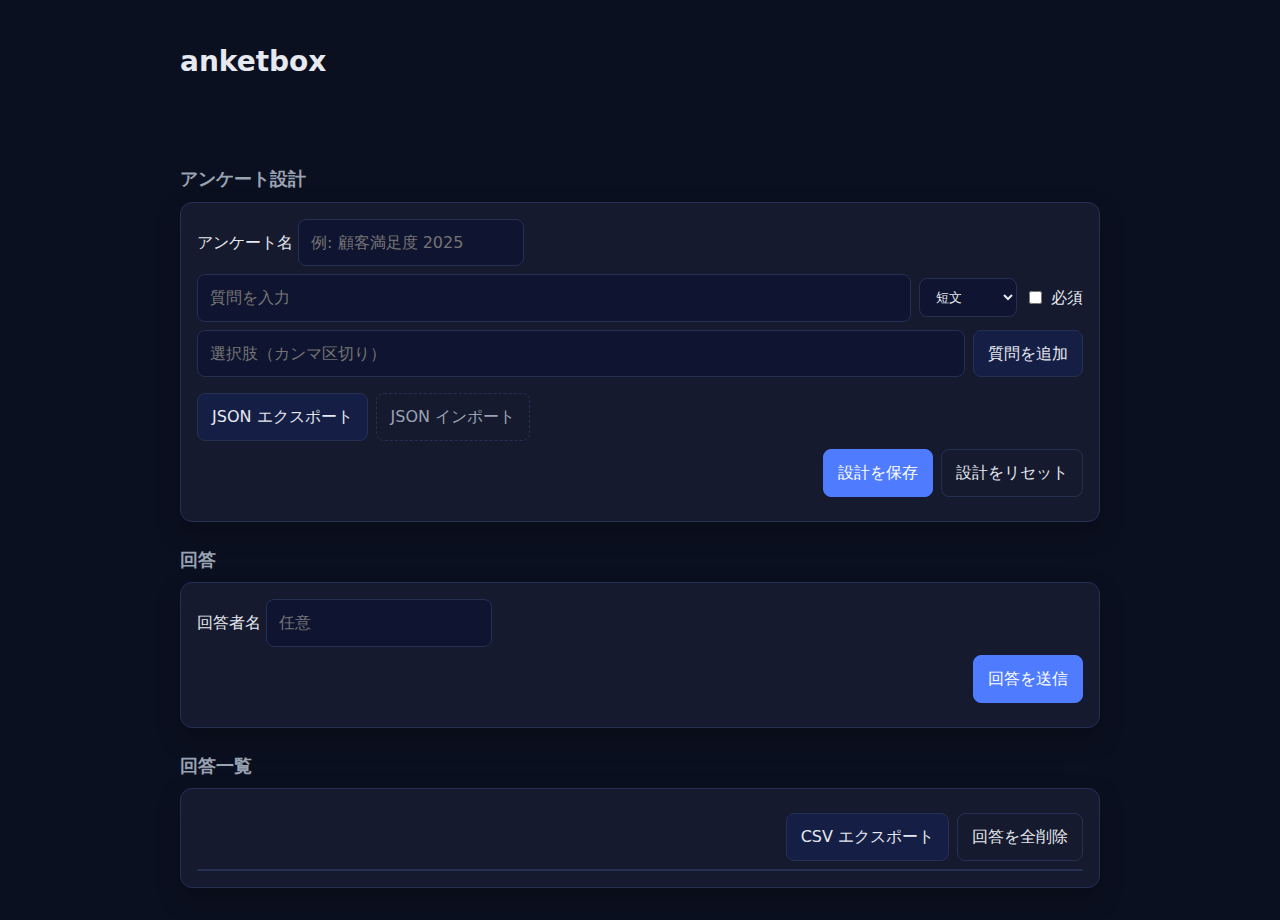
<file: index.html>
﻿<!doctype html>
<html lang="ja">
<head>
  <meta charset="utf-8">
  <meta name="viewport" content="width=device-width, initial-scale=1">
  <title>anketbox</title>
  <link rel="stylesheet" href="style.css">
  <meta name="color-scheme" content="light dark">
</head>
<body>
  <header class="container">
    <h1>anketbox</h1>
  </header>
  <main class="container">
    <section id="designer">
      <h2>アンケート設計</h2>
      <div class="card">
        <label>アンケート名
          <input id="surveyName" placeholder="例: 顧客満足度 2025"/>
        </label>
        <div class="row wrap">
          <input id="newQuestion" placeholder="質問を入力"/>
          <select id="newType">
            <option value="text">短文</option>
            <option value="textarea">長文</option>
            <option value="single">単一選択</option>
            <option value="multi">複数選択</option>
          </select>
          <label class="inline"><input type="checkbox" id="newRequired">必須</label>
        </div>
        <div class="row">
          <input id="newOptions" placeholder="選択肢（カンマ区切り）"/>
          <button id="addQuestionBtn">質問を追加</button>
        </div>
        <ol id="questionList" class="q-list"></ol>
        <div class="row gap">
          <button id="jsonExportBtn" type="button">JSON エクスポート</button>
          <label class="file-btn">
            JSON インポート
            <input id="jsonImportInput" type="file" accept="application/json" hidden>
          </label>
        </div>
        <div class="row end">
          <button id="saveSurveyBtn" class="primary">設計を保存</button>
          <button id="clearSurveyBtn" class="ghost">設計をリセット</button>
        </div>
      </div>
    </section>

    <section id="responder">
      <h2>回答</h2>
      <div class="card">
        <label>回答者名
          <input id="respondent" placeholder="任意"/>
        </label>
        <form id="answerForm"></form>
        <div class="row end">
          <button id="submitAnswerBtn" class="primary" type="button">回答を送信</button>
        </div>
      </div>
    </section>

    <section id="responses">
      <h2>回答一覧</h2>
      <div class="card">
        <div class="row end">
          <button id="exportCsvBtn" type="button">CSV エクスポート</button>
          <button id="clearResponsesBtn" class="ghost" type="button">回答を全削除</button>
        </div>
        <div class="scroll">
          <table id="responsesTable">
            <thead></thead>
            <tbody></tbody>
          </table>
        </div>
      </div>
    </section>
  </main>

  <script src="app.js"></script>

</body>
</html>
</file>
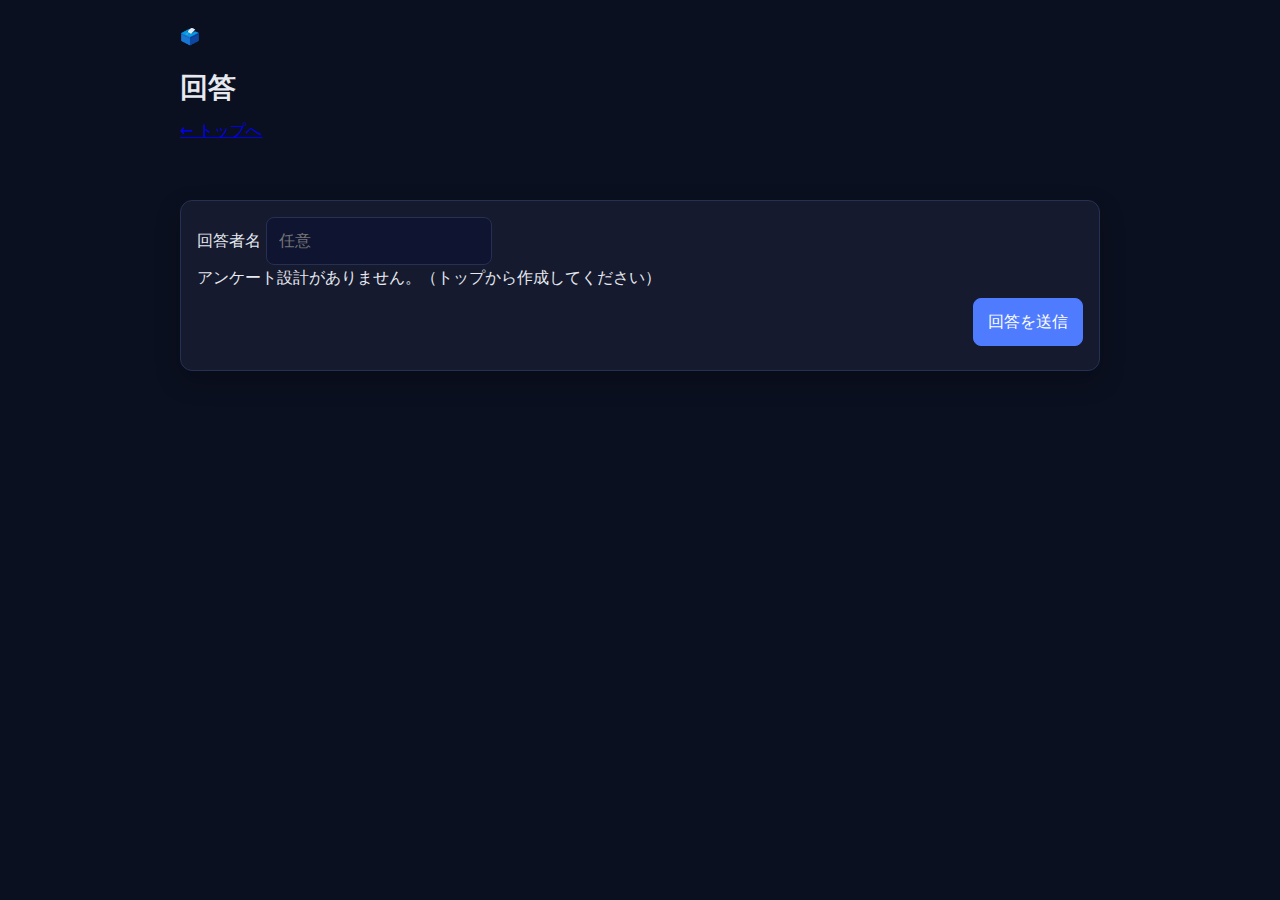
<file: answer.html>
<!doctype html>
<html lang="ja">
<head>
  <meta charset="utf-8">
  <meta name="viewport" content="width=device-width, initial-scale=1">
  <title>anketbox - 回答</title>
  <link rel="stylesheet" href="style.css">
  <meta name="color-scheme" content="light dark">
</head>
<body>
  <header class="app-header container">
    <div class="brand">
      <div class="logo">🗳️</div>
      <h1>回答</h1>
    </div>
    <a class="tab" href="./index.html">← トップへ</a>
  </header>
  <main class="container">
    <div class="card stack">
      <label>回答者名
        <input id="respondent" placeholder="任意"/>
      </label>
      <form id="answerForm"></form>
      <div class="row end">
        <button id="submitAnswerBtn" class="primary" type="button">回答を送信</button>
      </div>
    </div>
  </main>

  <script>
    "use strict";
    const STORAGE_SURVEY = "anketbox:survey";
    const STORAGE_RESPONSES = "anketbox:responses";
    const respondentInput = document.getElementById("respondent");
    const answerForm = document.getElementById("answerForm");
    const submitAnswerBtn = document.getElementById("submitAnswerBtn");

    function loadJson(key, fallback){ try{ const r=localStorage.getItem(key); return r?JSON.parse(r):fallback }catch{ return fallback } }
    function saveJson(key, value){ localStorage.setItem(key, JSON.stringify(value)); }
    function create(tag, attrs={}, children=[]) { const el=document.createElement(tag); Object.entries(attrs).forEach(([k,v])=>{ if(k==="text") el.textContent=v; else if(k==="className") el.className=v; else if(k.startsWith("on")&&typeof v==="function") el.addEventListener(k.slice(2).toLowerCase(), v); else if(v!==undefined && v!==null) el.setAttribute(k, String(v)); }); children.forEach(c=>el.appendChild(c)); return el; }

    function render() {
      const survey = loadJson(STORAGE_SURVEY, null);
      answerForm.innerHTML = "";
      if (!survey) {
        answerForm.appendChild(create("div", {text: "アンケート設計がありません。（トップから作成してください）"}));
        return;
      }
      survey.questions.forEach((q,i)=>{
        if(q.type==="single"||q.type==="multi"){
          const fs=create("fieldset");
          fs.appendChild(create("legend", {text: q.label + (q.required?" *":"")}));
          (q.options||[]).forEach(opt=>{
            fs.appendChild(create("label", {className:"inline"}, [
              create("input", {type: q.type==="single"?"radio":"checkbox", name: `q_${i}`, value: opt}),
              document.createTextNode(opt)
            ]));
          });
          answerForm.appendChild(fs);
        } else {
          const control = q.type==="textarea" ? create("textarea", {id:`q_${i}`}) : create("input", {id:`q_${i}`});
          if(q.required) control.setAttribute("required","true");
          answerForm.appendChild(create("label", {}, [document.createTextNode(q.label + (q.required?" *":"")), control]));
        }
      });
      attachAutoAdvance();
    }

    function attachAutoAdvance(){
      const blocks = Array.from(answerForm.children);
      function scrollToNext(fromEl){
        let next = fromEl.nextElementSibling;
        while(next && !(next.tagName === 'FIELDSET' || next.tagName === 'LABEL')){
          next = next.nextElementSibling;
        }
        if(next){
          next.scrollIntoView({ behavior: 'smooth', block: 'start' });
          const input = next.querySelector('input, textarea, select');
          if(input && input.focus) setTimeout(()=> input.focus(), 250);
        } else {
          // 最後なら送信ボタンへ
          setTimeout(()=> submitAnswerBtn.focus(), 200);
        }
      }
      // ラジオ選択で次へ
      answerForm.querySelectorAll('input[type="radio"]').forEach(r => {
        r.addEventListener('change', (e)=>{
          const group = e.target.closest('fieldset') || e.target.closest('label');
          if(group) scrollToNext(group);
        });
      });
      // テキスト/テキストエリアでEnter押下時に次へ（複数行はShift+Enterで改行）
      answerForm.querySelectorAll('input[type="text"], textarea').forEach(el => {
        el.addEventListener('keydown', (e)=>{
          if(e.key === 'Enter' && !(el.tagName === 'TEXTAREA' && e.shiftKey)){
            e.preventDefault();
            const holder = el.closest('label') || el;
            scrollToNext(holder);
          }
        });
      });
      // チェックボックスは明示操作が多いのでスキップ（必要なら変更で進むに変更可能）
    }

    submitAnswerBtn.addEventListener("click", ()=>{
      const survey = loadJson(STORAGE_SURVEY, null);
      if(!survey){ alert("アンケート設計がありません。"); return; }
      try{
        const answers = survey.questions.map((q,i)=>{
          if(q.type==="single"){
            const c = answerForm.querySelector(`input[name="q_${i}"]:checked`);
            const v = c?c.value:""; if(q.required && !v) throw new Error(`${q.label} は必須です`); return v;
          } else if(q.type==="multi"){
            const a = Array.from(answerForm.querySelectorAll(`input[name="q_${i}"]:checked`)).map(el=>el.value);
            if(q.required && a.length===0) throw new Error(`${q.label} は必須です`); return a.join(";");
          } else {
            const el = document.getElementById(`q_${i}`); const v = el?el.value:""; if(q.required && !v.trim()) throw new Error(`${q.label} は必須です`); return v;
          }
        });
        const rec = { respondent: respondentInput.value||"", answers, createdAt: Date.now() };
        const list = loadJson(STORAGE_RESPONSES, []); list.push(rec); saveJson(STORAGE_RESPONSES, list);
        alert("回答を保存しました。ありがとうございました。");
        answerForm.reset(); respondentInput.value="";
        // 保存後は一覧ページへ遷移
        setTimeout(()=>{ location.href = './list.html'; }, 300);
      } catch(e){ alert(e.message||String(e)); }
    });

    render();
  </script>
</body>
</html>
</file>
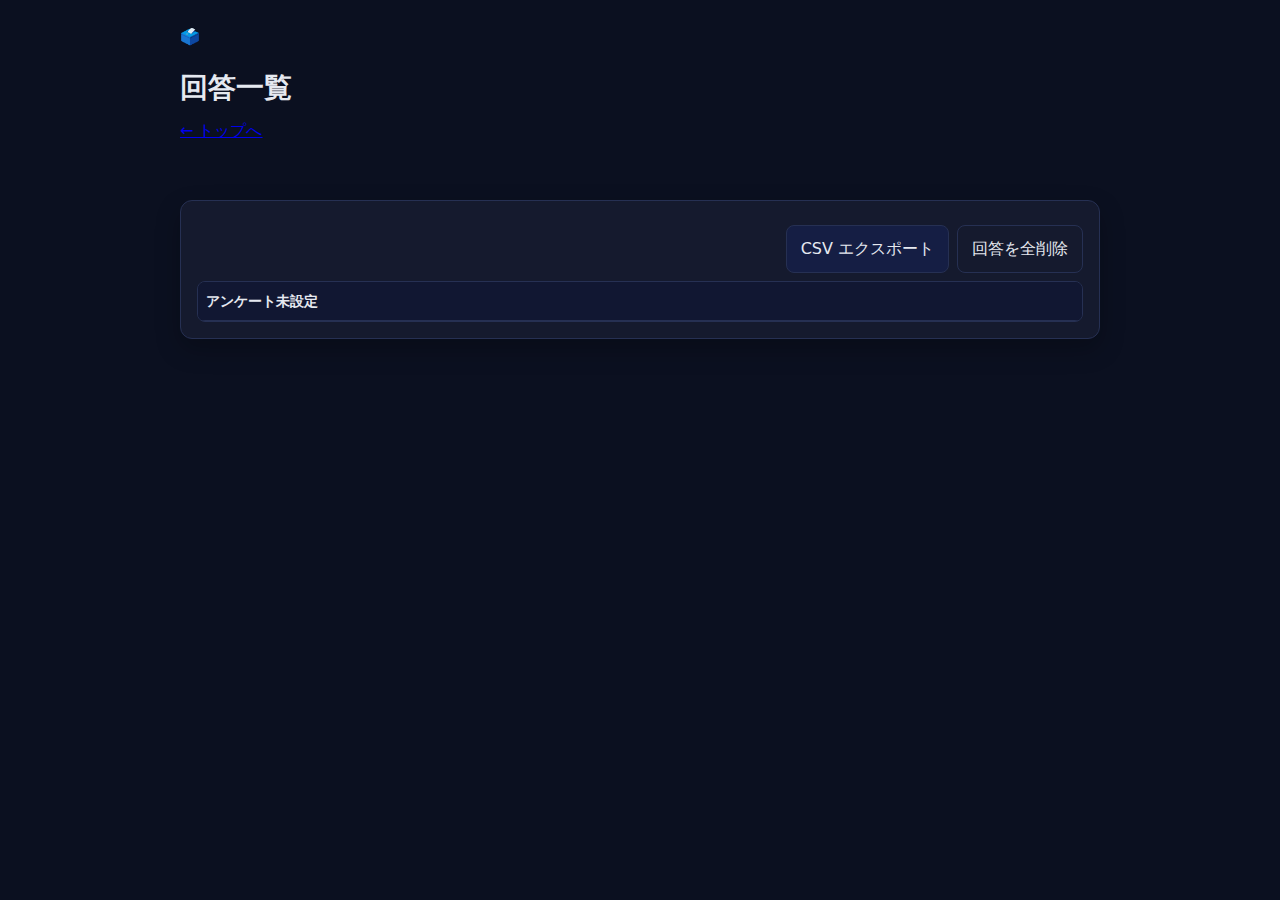
<file: list.html>
<!doctype html>
<html lang="ja">
<head>
  <meta charset="utf-8">
  <meta name="viewport" content="width=device-width, initial-scale=1">
  <title>anketbox - 回答一覧</title>
  <link rel="stylesheet" href="style.css">
  <meta name="color-scheme" content="light dark">
</head>
<body>
  <header class="app-header container">
    <div class="brand">
      <div class="logo">🗳️</div>
      <h1>回答一覧</h1>
    </div>
    <a class="tab" href="./index.html">← トップへ</a>
  </header>
  <main class="container">
    <div class="card stack">
      <div class="row end">
        <button id="exportCsvBtn" type="button">CSV エクスポート</button>
        <button id="clearResponsesBtn" class="ghost" type="button">回答を全削除</button>
      </div>
      <div class="scroll">
        <table id="responsesTable">
          <thead></thead>
          <tbody></tbody>
        </table>
      </div>
    </div>
  </main>
  <script>
    "use strict";
    const STORAGE_SURVEY = "anketbox:survey";
    const STORAGE_RESPONSES = "anketbox:responses";
    const exportCsvBtn = document.getElementById("exportCsvBtn");
    const clearResponsesBtn = document.getElementById("clearResponsesBtn");
    const responsesTable = document.getElementById("responsesTable");

    function loadJson(key, fallback){ try{ const r=localStorage.getItem(key); return r?JSON.parse(r):fallback }catch{ return fallback } }
    function saveJson(key, value){ localStorage.setItem(key, JSON.stringify(value)); }
    function el(tag, attrs={}, children=[]) { const e=document.createElement(tag); Object.entries(attrs).forEach(([k,v])=>{ if(k==="text") e.textContent=v; else if(k==="className") e.className=v; else if(v!==undefined && v!==null) e.setAttribute(k,String(v)); }); children.forEach(c=>e.appendChild(c)); return e; }

    function renderTable(){
      const survey = loadJson(STORAGE_SURVEY, null);
      const responses = loadJson(STORAGE_RESPONSES, []);
      const thead = responsesTable.querySelector('thead');
      const tbody = responsesTable.querySelector('tbody');
      thead.innerHTML=''; tbody.innerHTML='';
      if(!survey){ thead.appendChild(el('tr',{},[el('th',{text:'アンケート未設定'})])); return; }
      const headers = ['回答者', ...survey.questions.map(q=>q.label)];
      const trh = el('tr'); headers.forEach(h=>trh.appendChild(el('th',{text:h}))); thead.appendChild(trh);
      responses.forEach(r=>{
        const tr = el('tr');
        [r.respondent, ...r.answers].forEach(c=> tr.appendChild(el('td',{text: c ?? ''})) );
        tbody.appendChild(tr);
      });
    }

    exportCsvBtn.addEventListener('click', ()=>{
      const survey = loadJson(STORAGE_SURVEY, null);
      const responses = loadJson(STORAGE_RESPONSES, []);
      if(!survey){ alert('アンケート設計がありません。'); return; }
      const headers = ["respondent", ...survey.questions.map((q)=> q.label)];
      const rows = responses.map((r)=> [r.respondent, ...r.answers]);
      const csv = [headers, ...rows].map(cols=> cols.map(csvEscape).join(',')).join('\r\n');
      const blob = new Blob(['\ufeff'+csv],{type:'text/csv;charset=utf-8;'});
      const url = URL.createObjectURL(blob); const a=document.createElement('a'); a.href=url; a.download='responses.csv'; a.click(); URL.revokeObjectURL(url);
    });

    clearResponsesBtn.addEventListener('click', ()=>{
      if(!confirm('回答を全削除しますか？')) return;
      saveJson(STORAGE_RESPONSES, []); renderTable();
    });

    function csvEscape(v){ const s=v==null?"":String(v); return /[",\n]/.test(s) ? '"'+s.replaceAll('"','""')+'"' : s; }

    renderTable();
  </script>
</body>
</html>
</file>
<file: style.css>
﻿/* anketbox styles */

:root{--bg:#0b1020;--card:#151a2e;--text:#e6e9f0;--muted:#9aa3b2;--primary:#4f7cff;--border:#263053}
html,body{height:100%}
body{margin:0;font-family:system-ui,-apple-system,Segoe UI,Roboto,Ubuntu,Cantarell,Noto Sans,sans-serif;background:var(--bg);color:var(--text);line-height:1.6}
.container{max-width:920px;margin:0 auto;padding:24px}
h1{font-size:28px;margin:16px 0 8px} h2{font-size:18px;margin:24px 0 8px;color:var(--muted)}
.card{background:var(--card);border:1px solid var(--border);border-radius:12px;padding:16px;margin:8px 0;box-shadow:0 10px 24px rgba(0,0,0,.25)}
.row{display:flex;gap:8px;align-items:center;margin:8px 0} .row.end{justify-content:flex-end} .row.wrap{flex-wrap:wrap}
select{padding:10px 12px;border-radius:8px;border:1px solid var(--border);background:#0f1430;color:var(--text)}
label.inline{display:inline-flex;align-items:center;gap:6px}
input,button,textarea{font:inherit} input,textarea{flex:1;min-width:0;padding:10px 12px;border-radius:8px;border:1px solid var(--border);background:#0f1430;color:var(--text)}
button{padding:10px 14px;border-radius:8px;border:1px solid var(--border);background:#151e44;color:var(--text);cursor:pointer}
button.primary{background:var(--primary);border-color:var(--primary);color:white} button.ghost{background:transparent}
ol{padding-left:20px} li{margin:4px 0}
table{width:100%;border-collapse:collapse;font-size:14px} th,td{padding:8px;border-bottom:1px solid var(--border)} thead th{position:sticky;top:0;background:#111732;text-align:left}
.scroll{max-height:320px;overflow:auto;border:1px solid var(--border);border-radius:8px}

.q-list li{display:flex;gap:8px;align-items:center}
.q-list .handle{cursor:grab;color:var(--muted)}
.q-list li.drag-over{outline:2px dashed var(--primary)}
.q-list li.dragging{opacity:.6}
.file-btn{display:inline-flex;align-items:center;gap:8px;padding:10px 14px;border:1px dashed var(--border);border-radius:8px;color:var(--muted)}

/* anketbox styles */

:root{--bg:#0b1020;--card:#151a2e;--text:#e6e9f0;--muted:#9aa3b2;--primary:#4f7cff;--border:#263053}
html,body{height:100%}
body{margin:0;font-family:system-ui,-apple-system,Segoe UI,Roboto,Ubuntu,Cantarell,Noto Sans,sans-serif;background:var(--bg);color:var(--text);line-height:1.6}
.container{max-width:920px;margin:0 auto;padding:24px}
h1{font-size:28px;margin:16px 0 8px} h2{font-size:18px;margin:24px 0 8px;color:var(--muted)}
.card{background:var(--card);border:1px solid var(--border);border-radius:12px;padding:16px;margin:8px 0;box-shadow:0 10px 24px rgba(0,0,0,.25)}
.row{display:flex;gap:8px;align-items:center;margin:8px 0} .row.end{justify-content:flex-end}
input,button{font:inherit} input{flex:1;min-width:0;padding:10px 12px;border-radius:8px;border:1px solid var(--border);background:#0f1430;color:var(--text)}
button{padding:10px 14px;border-radius:8px;border:1px solid var(--border);background:#151e44;color:var(--text);cursor:pointer}
button.primary{background:var(--primary);border-color:var(--primary);color:white} button.ghost{background:transparent}
ol{padding-left:20px} li{margin:4px 0}
table{width:100%;border-collapse:collapse;font-size:14px} th,td{padding:8px;border-bottom:1px solid var(--border)} thead th{position:sticky;top:0;background:#111732;text-align:left}
.scroll{max-height:320px;overflow:auto;border:1px solid var(--border);border-radius:8px}
</file>
